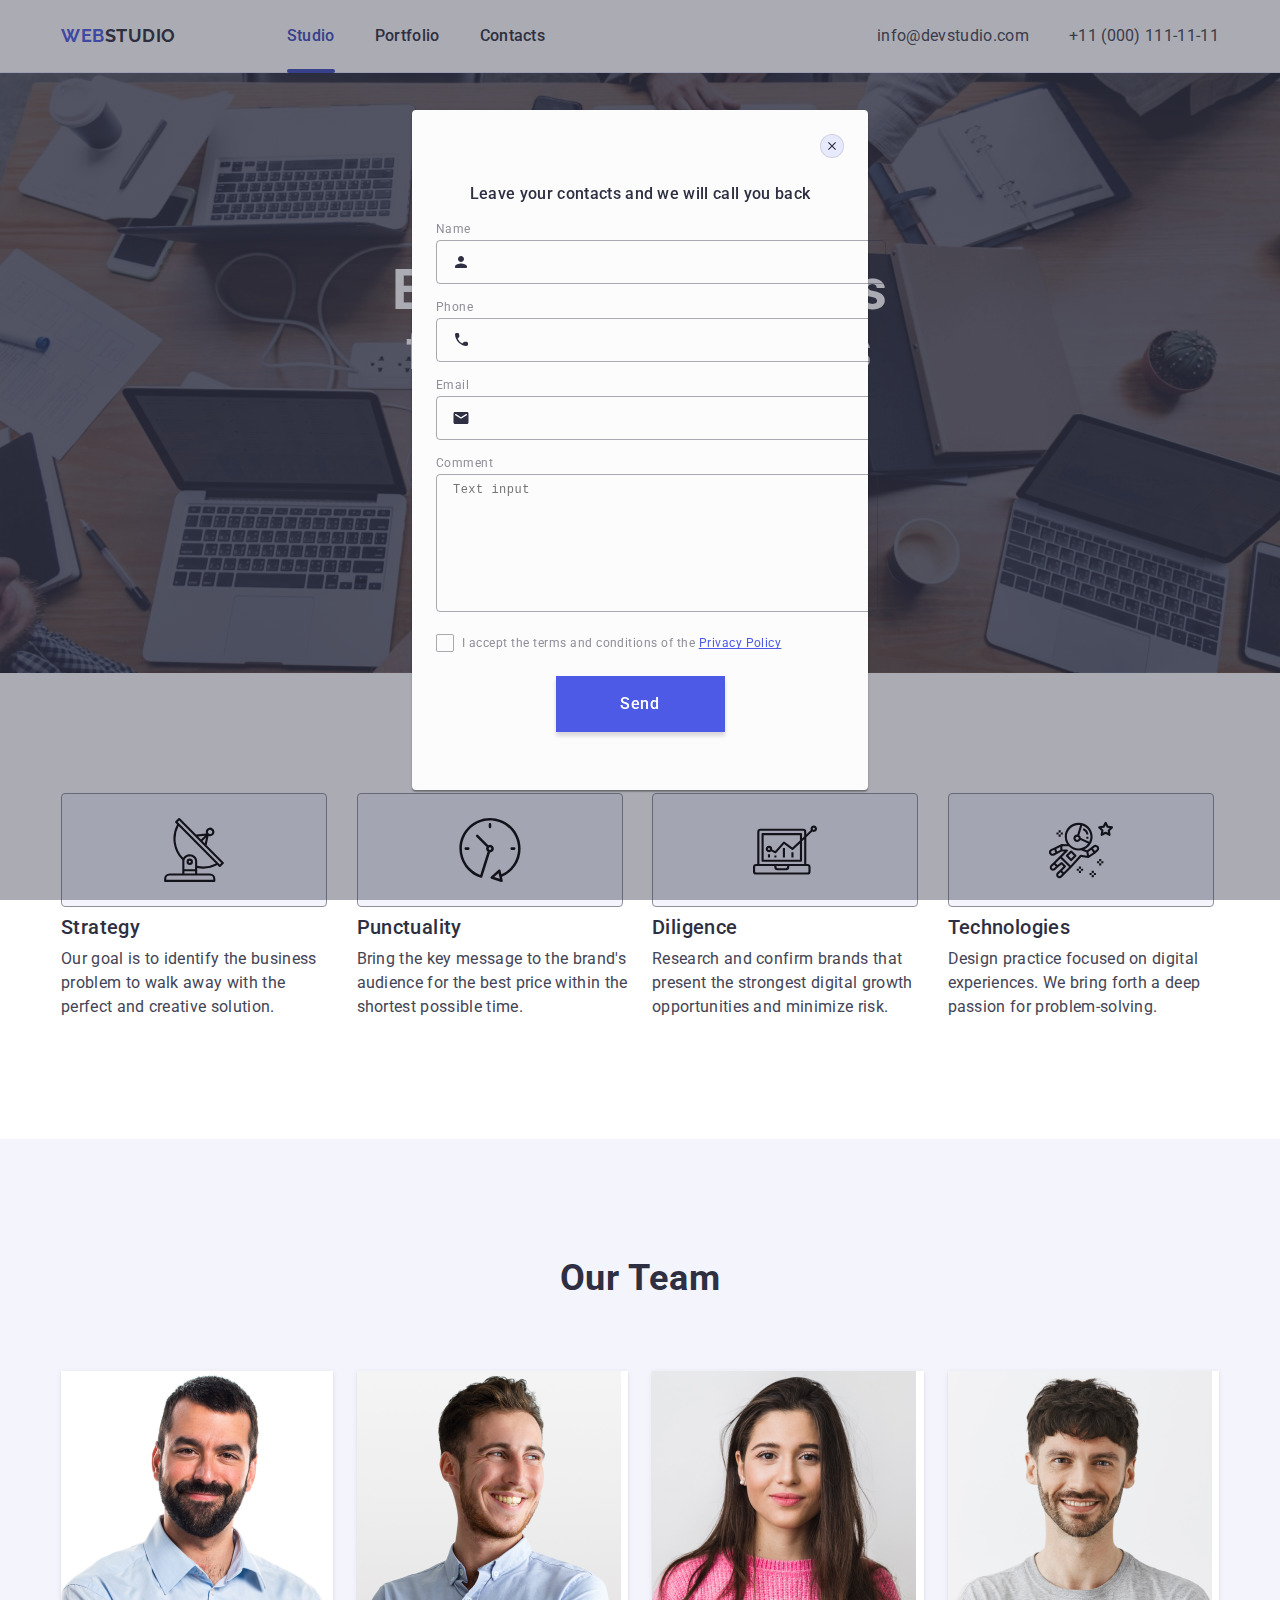
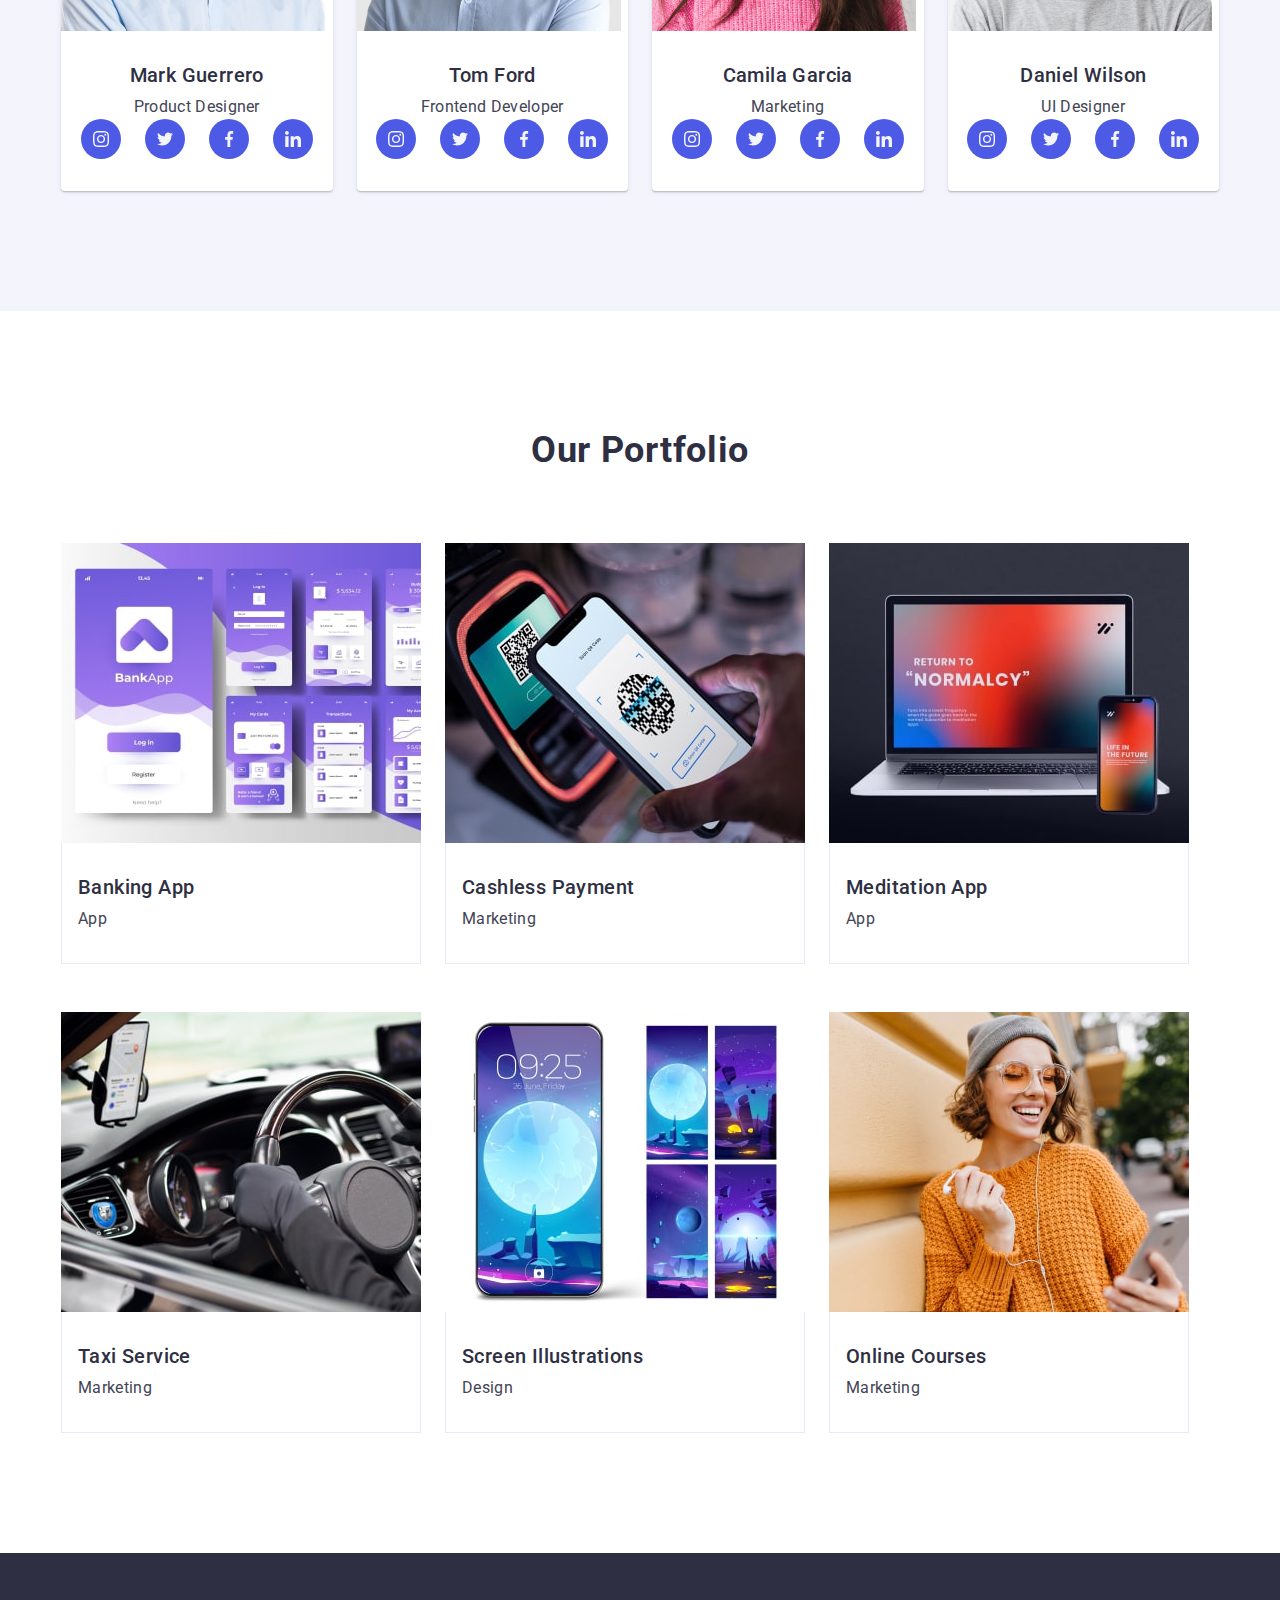
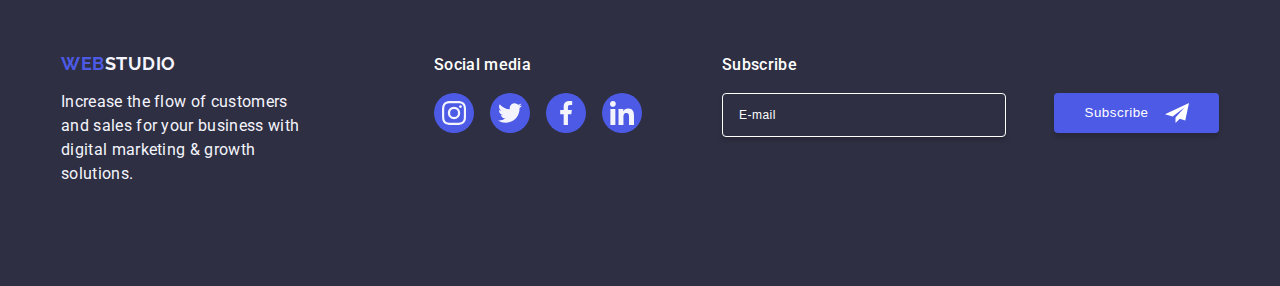
<file: index.html>
<!DOCTYPE html>
<html lang="en">
<head>
    <meta charset="UTF-8">
    <meta name="viewport" content="width=device-width, initial-scale=1.0">
    <title>Document</title>
    <link rel="preconnect" href="https://fonts.googleapis.com">
    <link rel="preconnect" href="https://fonts.gstatic.com" crossorigin>
    <link href="https://fonts.googleapis.com/css2?family=Raleway:wght@700&family=Roboto:wght@400;500;700&display=swap"
        rel="stylesheet">
    <link rel="stylesheet" href="https://cdnjs.cloudflare.com/ajax/libs/modern-normalize/2.0.0/modern-normalize.min.css"
    integrity="sha512-4xo8blKMVCiXpTaLzQSLSw3KFOVPWhm/TRtuPVc4WG6kUgjH6J03IBuG7JZPkcWMxJ5huwaBpOpnwYElP/m6wg=="
    crossorigin="anonymous" referrerpolicy="no-referrer" />
    <link rel="stylesheet" href="./css/styles.css">
</head>
<body>
    <header class="header"> 
        <div class="container header-container">
            <nav class="header-navigation">
                <a class="header-logo" href="./index.html">Web<span class="logo-part">Studio</span></a>
                <ul class="header-menu-list">
                    <li class="header-menu-item"><a class="nav-link current" href="./index.html">Studio</a></li>
                    <li class="header-menu-item"><a class="nav-link" href="">Portfolio</a></li>
                    <li class="header-menu-item"><a class="nav-link" href="">Contacts</a></li>
                </ul>
            </nav>
            <address class="address">
                <ul class="address-menu-list">
                    <li class="address-menu-link"><a class="address-link" href="mailto:info@devstudio.com" target="_blank"
                            rel="noopener noreferrer nofollow">info@devstudio.com</a></li>
                    <li class="address-menu-link"><a class="address-link" href="tel:+110001111111" target="_blank"
                            rel="noopener noreferrer nofollow">+11 (000) 111-11-11</a></li>
                </ul>
            </address>
        </div>
    </header>
    <main>
        <section class="hero">
            <div class="container hero-container">
                <h1 class="hero-title">Effective Solutions
                    for Your Business</h1>
                <button class="hero-buy-btn" type="button">Order Service</button>
            </div>
        </section>
        <section class="advantages">
            <div class="container advantages-container">
                <h2 class="visually-hidden">Advantages</h2>
                <ul class="advantages-list">
                    <li class="advantages-item">
                        <div class="advantages-container-img">
                            <svg class="advantages-img" width="64" height="64">
                                <use href="./images/icons.svg#icon-antenna"></use>
                            </svg>
                        </div>
                        <h3 class="advantages-subtitle">Strategy</h3>
                        <p class="advantages-text">Our goal is to identify the business
                            problem to walk away with the perfect and creative solution.</p>
                    </li>
                    <li class="advantages-item">
                        <div class="advantages-container-img">
                            <svg class="advantages-img" width="64" height="64">
                                <use href="./images/icons.svg#icon-clock"></use>
                            </svg>
                        </div>
                        <h3 class="advantages-subtitle">Punctuality</h3>
                        <p class="advantages-text">Bring the key message to the brand's audience for the best price within the shortest
                            possible time.</p>
                    </li>
                    <li class="advantages-item">
                        <div class="advantages-container-img">
                            <svg class="advantages-img" width="64" height="64">
                                <use href="./images/icons.svg#icon-diagram"></use>
                            </svg>
                        </div>
                        <h3 class="advantages-subtitle">Diligence</h3>
                        <p class="advantages-text">Research and confirm brands that present the strongest digital growth opportunities
                            and minimize risk.</p>
                    </li>
                    <li class="advantages-item">
                        <div class="advantages-container-img">
                            <svg class="advantages-img" width="64" height="64">
                                <use href="./images/icons.svg#icon-astronaut"></use>
                            </svg>
                        </div>
                        <h3 class="advantages-subtitle">Technologies</h3>
                        <p class="advantages-text">Design practice focused on digital experiences. We bring forth a deep passion for
                            problem-solving.</p>
                    </li>
                </ul>
            </div>
        </section>
        <section class="team">
            <div class="container">
                <h2 class="team-title">Our Team</h2>
                <ul class="team-list team-wrap">
                    <li class="team-item">
                        <img class="team-img" 
                        src="./images/img-1n.jpg" 
                        alt="Mark Guerrero" 
                        width="264" 
                        height="260" />
                        <div class="info">
                            <h3 class="team-subtitle">Mark Guerrero</h3>
                            <p class="team-text">Product Designer</p>
                            <ul class="team-contact-list">
                                <li class="team-contact-item">
                                    <a class="team-contact-link" href="">
                                        <svg class="team-contact-icon" width="16" height="16">
                                            <use href="./images/icons.svg#icon-instagram"></use>
                                        </svg>
                                    </a>
                                </li>
                                <li class="team-contact-item">
                                    <a class="team-contact-link" href="">
                                        <svg class="team-contact-icon" width="16" height="16">
                                            <use href="./images/icons.svg#icon-twitter"></use>
                                        </svg>
                                    </a>
                                </li>
                                <li class="team-contact-item">
                                    <a class="team-contact-link" href="">
                                        <svg class="team-contact-icon" width="16" height="16">
                                            <use href="./images/icons.svg#icon-facebook"></use>
                                        </svg>
                                    </a>
                                </li>
                                <li class="team-contact-item">
                                    <a class="team-contact-link" href="">
                                        <svg class="team-contact-icon" width="16" height="16">
                                            <use href="./images/icons.svg#icon-linkedin"></use>
                                        </svg>
                                    </a>
                                </li>
                            </ul>
                        </div>
                    </li>
                    <li class="team-item">
                        <img class="team-img" 
                        src="./images/img-2n.jpg" 
                        alt="Tom Ford" 
                        width="264" 
                        height="260" />
                        <div class="info">
                            <h3 class="team-subtitle">Tom Ford</h3>
                            <p class="team-text">Frontend Developer</p>
                            <ul class="team-contact-list">
                                <li class="team-contact-item">
                                    <a class="team-contact-link" href="">
                                        <svg class="team-contact-icon" width="16" height="16">
                                            <use href="./images/icons.svg#icon-instagram"></use>
                                        </svg>
                                    </a>
                                </li>
                                <li class="team-contact-item">
                                    <a class="team-contact-link" href="">
                                        <svg class="team-contact-icon" width="16" height="16">
                                            <use href="./images/icons.svg#icon-twitter"></use>
                                        </svg>
                                    </a>
                                </li>
                                <li class="team-contact-item">
                                    <a class="team-contact-link" href="">
                                        <svg class="team-contact-icon" width="16" height="16">
                                            <use href="./images/icons.svg#icon-facebook"></use>
                                        </svg>
                                    </a>
                                </li>
                                <li class="team-contact-item">
                                    <a class="team-contact-link" href="">
                                        <svg class="team-contact-icon" width="16" height="16">
                                            <use href="./images/icons.svg#icon-linkedin"></use>
                                        </svg>
                                    </a>
                                </li>
                            </ul>
                        </div>
                    </li>
                    <li class="team-item">
                        <img class="team-img" 
                        src="./images/img-3n.jpg" 
                        alt="Camila Garcia" 
                        width="264" 
                        height="260" />
                        <div class="info">
                            <h3 class="team-subtitle">Camila Garcia</h3>
                            <p class="team-text">Marketing</p>
                            <ul class="team-contact-list">
                                <li class="team-contact-item">
                                    <a class="team-contact-link" href="">
                                        <svg class="team-contact-icon" width="16" height="16">
                                            <use href="./images/icons.svg#icon-instagram"></use>
                                        </svg>
                                    </a>
                                </li>
                                <li class="team-contact-item">
                                    <a class="team-contact-link" href="">
                                        <svg class="team-contact-icon" width="16" height="16">
                                            <use href="./images/icons.svg#icon-twitter"></use>
                                        </svg>
                                    </a>
                                </li>
                                <li class="team-contact-item">
                                    <a class="team-contact-link" href="">
                                        <svg class="team-contact-icon" width="16" height="16">
                                            <use href="./images/icons.svg#icon-facebook"></use>
                                        </svg>
                                    </a>
                                </li>
                                <li class="team-contact-item">
                                    <a class="team-contact-link" href="">
                                        <svg class="team-contact-icon" width="16" height="16">
                                            <use href="./images/icons.svg#icon-linkedin"></use>
                                        </svg>
                                    </a>
                                </li>
                            </ul>
                        </div>
                    </li>
                    <li class="team-item">
                        <img class="team-img" 
                        src="./images/img-4n.jpg" 
                        alt="Daniel Wilson" 
                        width="264" 
                        height="260" />
                        <div class="info">
                            <h3 class="team-subtitle">Daniel Wilson</h3>
                            <p class="team-text">UI Designer</p>
                            <ul class="team-contact-list">
                                <li class="team-contact-item">
                                    <a class="team-contact-link" href="">
                                        <svg class="team-contact-icon" width="16" height="16">
                                            <use href="./images/icons.svg#icon-instagram"></use>
                                        </svg>
                                    </a>
                                </li>
                                <li class="team-contact-item">
                                    <a class="team-contact-link" href="">
                                        <svg class="team-contact-icon" width="16" height="16">
                                            <use href="./images/icons.svg#icon-twitter"></use>
                                        </svg>
                                    </a>
                                </li>
                                <li class="team-contact-item">
                                    <a class="team-contact-link" href="">
                                        <svg class="team-contact-icon" width="16" height="16">
                                            <use href="./images/icons.svg#icon-facebook"></use>
                                        </svg>
                                    </a>
                                </li>
                                <li class="team-contact-item">
                                    <a class="team-contact-link" href="">
                                        <svg class="team-contact-icon" width="16" height="16">
                                            <use href="./images/icons.svg#icon-linkedin"></use>
                                        </svg>
                                    </a>
                                </li>
                            </ul>
                        </div>
                    </li>
                </ul>
            </div>
        </section>
        <section class="portfolio">
            <div class="container">
                <h2 class="portfolio-title">Our Portfolio</h2>
                <ul class="portfolio-list">
                    <li class="portfolio-item">
                        <div class="portfolio-cover-wrap">
                            <img src="./images/img-5.jpg" alt="Banking App" width="360" height="300" class="portfolio-img">
                            <p class="portfolio-cover-text">14 Stylish and User-Friendly App Design Concepts · Task Manager App · Calorie Tracker
                                App · Exotic Fruit Ecommerce App ·
                                Cloud Storage App</p>
                        </div>
                        <div class="portfolio-border">
                            <h3 class="portfolio-subtitle">Banking App</h3>
                            <p class="portfolio-text">App</p>
                        </div>
                    </li>
                    <li class="portfolio-item">
                        <div class="portfolio-cover-wrap">
                            <img src="./images/img-6.jpg" alt="Cashless Payment" width="360" height="300" class="portfolio-img">
                            <p class="portfolio-cover-text">14 Stylish and User-Friendly App Design Concepts · Task Manager App · Calorie Tracker
                                App · Exotic Fruit Ecommerce App ·
                                Cloud Storage App</p>
                        </div>
                        <div class="portfolio-border">
                            <h3 class="portfolio-subtitle">Cashless Payment</h3>
                            <p class="portfolio-text">Marketing</p>
                        </div>
                    </li>
                    <li class="portfolio-item">
                        <div class="portfolio-cover-wrap">
                            <img src="./images/img-7.jpg" alt="Meditation App" width="360" height="300" class="portfolio-img">
                            <p class="portfolio-cover-text">14 Stylish and User-Friendly App Design Concepts · Task Manager App · Calorie Tracker
                                App · Exotic Fruit Ecommerce App ·
                                Cloud Storage App</p>
                        </div>
                        <div class="portfolio-border">
                            <h3 class="portfolio-subtitle">Meditation App</h3>
                            <p class="portfolio-text">App</p>
                        </div>
                    </li>
                    <li class="portfolio-item">
                        <div class="portfolio-cover-wrap">
                            <img src="./images/img-8.jpg" alt="Taxi Service" width="360" height="300" class="portfolio-img">
                            <p class="portfolio-cover-text">14 Stylish and User-Friendly App Design Concepts · Task Manager App · Calorie Tracker
                                App · Exotic Fruit Ecommerce App ·
                                Cloud Storage App</p>
                        </div>
                        <div class="portfolio-border">
                            <h3 class="portfolio-subtitle">Taxi Service</h3>
                            <p class="portfolio-text">Marketing</p>
                        </div>
                        
                    </li>
                    <li class="portfolio-item">
                        <div class="portfolio-cover-wrap">
                            <img src="./images/img-9.jpg" alt="Screen Illustrations" width="360" height="300" class="portfolio-img">
                            <p class="portfolio-cover-text">14 Stylish and User-Friendly App Design Concepts · Task Manager App · Calorie Tracker
                                App · Exotic Fruit Ecommerce App ·
                                Cloud Storage App</p>
                        </div>
                        <div class="portfolio-border">
                            <h3 class="portfolio-subtitle">Screen Illustrations</h3>
                            <p class="portfolio-text">Design</p>
                        </div>
                    </li>
                    <li class="portfolio-item">
                        <div class="portfolio-cover-wrap">
                            <img src="./images/img-10.jpg" alt="Online Courses" width="360" height="300" class="portfolio-img">
                            <p class="portfolio-cover-text">14 Stylish and User-Friendly App Design Concepts · Task Manager App · Calorie Tracker
                                App · Exotic Fruit Ecommerce App ·
                                Cloud Storage App</p>
                        </div>
                        <div class="portfolio-border">
                            <h3 class="portfolio-subtitle">Online Courses</h3>
                            <p class="portfolio-text">Marketing</p>
                        </div>
                    </li>
                </ul>
            </div>
        </section>
    </main>
    <footer class="footer">
        <div class=" container footer-container">
            <div class="footer-container-logo">
                <a class="footer-logo" href="./index.html">Web<span class="footer-logo-part">Studio</span></a>
                <p class="footer-text">Increase the flow of customers and sales for your business with digital marketing & growth
                    solutions.</p>
            </div>
            <div class="footer-contacts">
                <p class="footer-cont-text">Social media</p>
                <ul class="footer-contact-list">
                    <li class="footer-contact-item">
                        <a class="footer-contact-link" href="">
                            <svg class="footer-contact-icon" width="24" height="24">
                                <use href="./images/icons.svg#icon-instagram"></use>
                            </svg>
                        </a>
                    </li>
                    <li class="footer-contact-item">
                        <a class="footer-contact-link" href="">
                            <svg class="footer-contact-icon" width="24" height="24">
                                <use href="./images/icons.svg#icon-twitter"></use>
                            </svg>
                        </a>
                    </li>
                    <li class="footer-contact-item">
                        <a class="footer-contact-link" href="">
                            <svg class="footer-contact-icon" width="24" height="24">
                                <use href="./images/icons.svg#icon-facebook"></use>
                            </svg>
                        </a>
                    </li>
                    <li class="footer-contact-item">
                        <a class="footer-contact-link" href="">
                            <svg class="footer-contact-icon" width="24" height="24">
                                <use href="./images/icons.svg#icon-linkedin"></use>
                            </svg>
                        </a>
                    </li>
                </ul>
            </div>
            <div class="footer-subscribe">
                <p class="footer-subscribe-text">Subscribe</p>
                <form class="footer-subscribe-form">
                    <label for="subscribe-email" class="footer-subscribe-label">
                    <input type="email" name="subscribe-email" class="footer-subscribe-input" id="subscribe-email" placeholder="E-mail">
                </label>
                <button type="submit" class="footer-subscribe-button button-text">
                    Subscribe
                    <svg class="footer-subscribe-icon" width="24" height="24">
                        <use href="./images/icon.svg#icon-mesage"></use>
                    </svg>
                </button>
                </form>
                
            </div>
        </div>
    </footer>
    <div class="backdrop is-open">
        <div class="modal">
            <button type="button" class="modal-close">
                <svg class="modal-button" width="8" height="8">
                    <use href="./images/icon.svg#icon-button"></use>
                </svg>
            </button>
            <p class="title-bac modal-title">Leave your contacts and we will call you back</p>
            <form class="modal-form">
                <div class="modal-field">
                    <label for="user-name" class="modal-label">Name</label>
                    <div class="modal-input-wrap">
                        <input type="text" name="user-name" class="modal-input" required id="user-name" />
                        <svg class="modal-icon" width="18" height="24">
                            <use href="./images/icon.svg#icon-user"></use>
                        </svg>
                    </div>
                </div>
                <div class="modal-field">
                    <label for="user-tel" class="modal-label">Phone</label>
                    <div class="modal-input-wrap">
                        <input type="tel" name="user-tel" class="modal-input" required id="user-tel" />
                        <svg class="modal-icon" width="18" height="24">
                            <use href="./images/icon.svg#icon-phone"></use>
                        </svg>
                    </div>
                </div>
                <div class="modal-field">
                    <label for="user-email" class="modal-label">Email</label>
                    <div class="modal-input-wrap">
                        <input type="email" name="user-email" class="modal-input" id="user-email" />
                        <svg class="modal-icon" width="18" height="24">
                            <use href="./images/icon.svg#icon-email"></use>
                        </svg>
                    </div>
                </div>
                <div class="modal-field-comment">
                    <label for="user-comment" class="modal-label">Comment</label>
                    <textarea name="user-comment" 
                    id="user-comment"
                    placeholder="Text input"
                    class="modal-text" 
                    ></textarea>
                </div>
                <div class="modal-field-checkbox">
                    <input type="checkbox" 
                    name="user-privacy" 
                    id="user-privacy"
                    value="true"
                    required 
                    class="modal-check visually-hidden">
                    <label for="user-privacy" 
                    class="check-text" >
                    <span class="check-text-span">
                        <svg class="modal-check-icon" width="10" height="8">
                            <use href="./images/icon.svg#icon-check"></use>
                        </svg>
                    </span>I accept the terms and conditions of the
                    <a href="" class="check-link">Privacy Policy</a></label>
                </div>
                <button type="submit" class="button-submit">Send</button>
            </form>
        </div>
    </div>
</body>
</html>
</file>
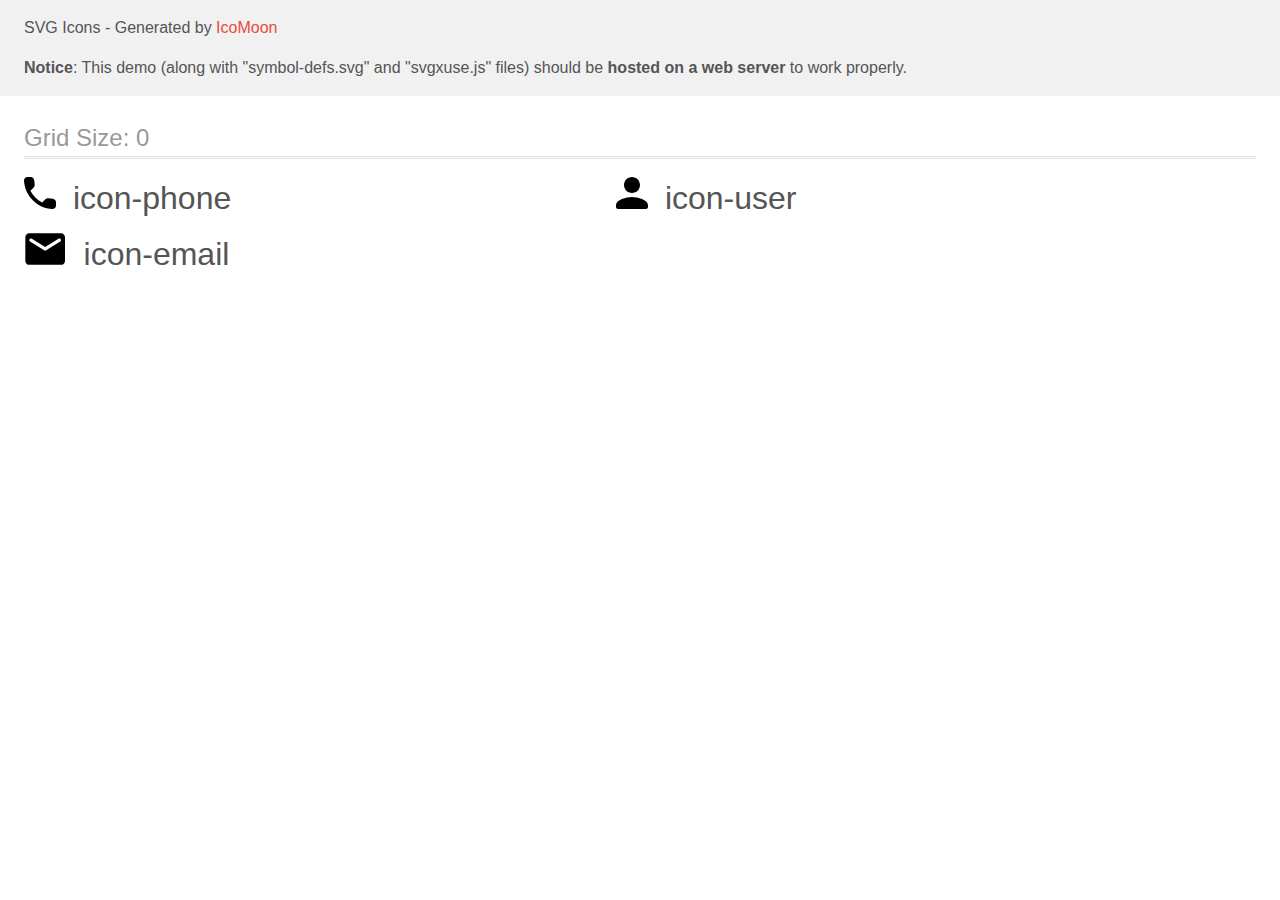
<file: images/icomoon/demo-external-svg.html>
<!doctype html>
<html>
<head>
    <title>IcoMoon - SVG Icons</title>
    <meta charset="utf-8">
    <meta name="viewport" content="width=device-width, initial-scale=1">
    <link rel="stylesheet" href="demo-files/demo.css">
    <link rel="stylesheet" href="style.css">
</head>
<body>
<header class="bgc1 clearfix">
<div class="mhl">
    <p>SVG Icons - Generated by <a href="https://icomoon.io/app">IcoMoon</a></p><p><strong>Notice</strong>: This demo (along with "symbol-defs.svg" and "svgxuse.js" files) should be <b>hosted on a web server</b> to work properly.</p>
</div>
</header>
    <div class="clearfix mhl ptl">
        <h1 class="mvm mtn fgc1">Grid Size: 0</h1>
        <div class="glyph fs1">
            <div class="clearfix pbs">
                <svg class="icon icon-phone"><use xlink:href="symbol-defs.svg#icon-phone"></use></svg><span class="name"> icon-phone</span>
            </div>
        </div>
        <div class="glyph fs1">
            <div class="clearfix pbs">
                <svg class="icon icon-user"><use xlink:href="symbol-defs.svg#icon-user"></use></svg><span class="name"> icon-user</span>
            </div>
        </div>
        <div class="glyph fs1">
            <div class="clearfix pbs">
                <svg class="icon icon-email"><use xlink:href="symbol-defs.svg#icon-email"></use></svg><span class="name"> icon-email</span>
            </div>
        </div>
  </div>
<script defer src="svgxuse.js"></script>
</body>
</html>
</file>
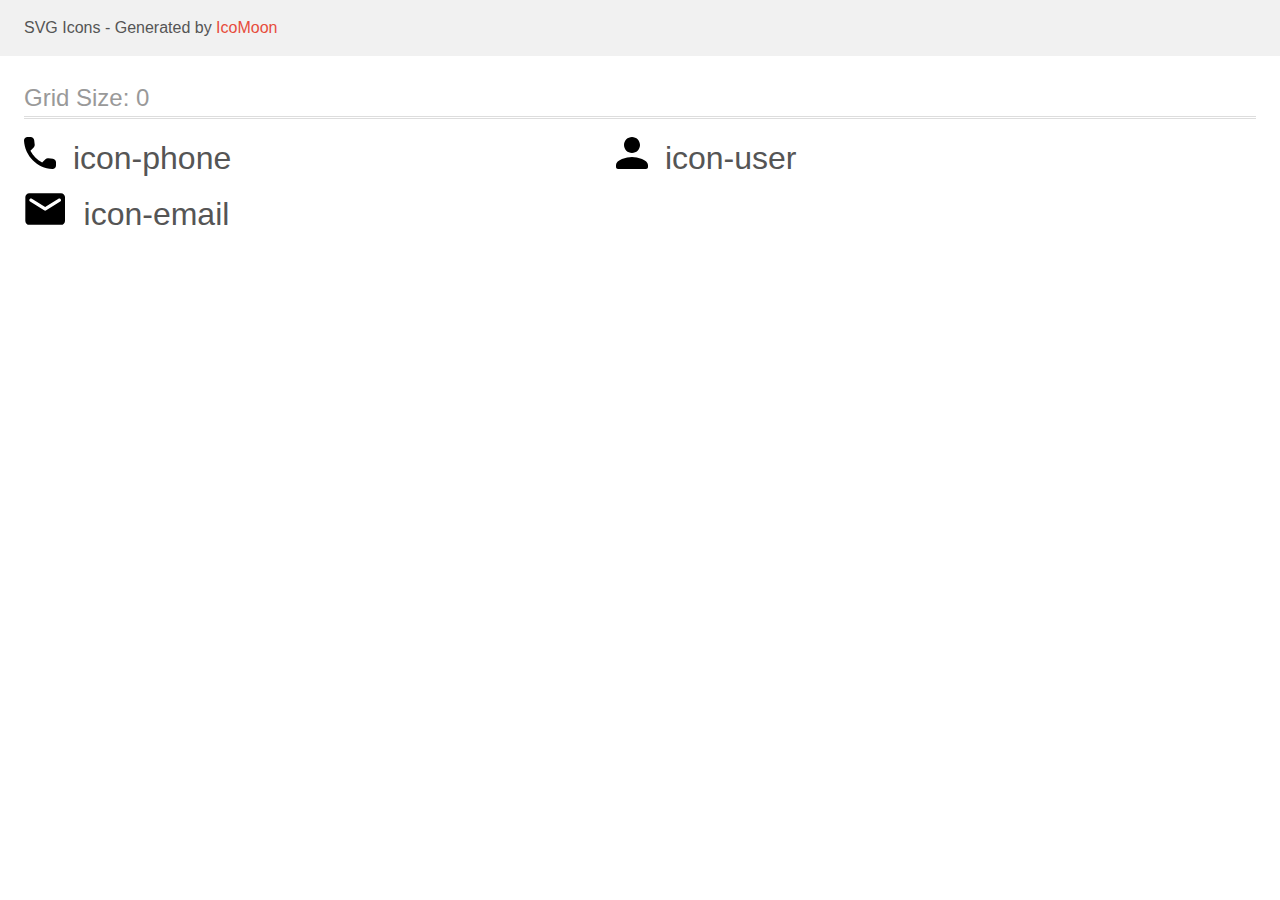
<file: images/icomoon/demo.html>
<!doctype html>
<html>
<head>
    <title>IcoMoon - SVG Icons</title>
    <meta charset="utf-8">
    <meta name="viewport" content="width=device-width, initial-scale=1">
    <link rel="stylesheet" href="demo-files/demo.css">
    <link rel="stylesheet" href="style.css">
</head>
<body>
<svg aria-hidden="true" style="position: absolute; width: 0; height: 0; overflow: hidden;" version="1.1" xmlns="http://www.w3.org/2000/svg" xmlns:xlink="http://www.w3.org/1999/xlink">
<defs>
<symbol id="icon-phone" viewBox="0 0 32 32">
<path d="M28.865 21.822l-4.525-0.517c-1.087-0.125-2.155 0.249-2.921 1.015l-3.278 3.278c-5.041-2.565-9.174-6.68-11.739-11.739l3.296-3.296c0.766-0.766 1.14-1.835 1.015-2.921l-0.517-4.489c-0.214-1.799-1.728-3.153-3.545-3.153h-3.082c-2.013 0-3.687 1.675-3.563 3.687 0.944 15.213 13.111 27.362 28.306 28.306 2.013 0.125 3.687-1.55 3.687-3.563v-3.082c0.018-1.799-1.336-3.313-3.135-3.527z"></path>
</symbol>
<symbol id="icon-user" viewBox="0 0 32 32">
<path d="M16 16c4.42 0 8-3.58 8-8s-3.58-8-8-8c-4.42 0-8 3.58-8 8s3.58 8 8 8zM16 20c-5.34 0-16 2.68-16 8v2c0 1.1 0.9 2 2 2h28c1.1 0 2-0.9 2-2v-2c0-5.32-10.66-8-16-8z"></path>
</symbol>
<symbol id="icon-email" viewBox="0 0 43 32">
<path d="M37.333 0h-32c-2.2 0-3.98 1.8-3.98 4l-0.020 24c0 2.2 1.8 4 4 4h32c2.2 0 4-1.8 4-4v-24c0-2.2-1.8-4-4-4zM36.533 8.5l-14.14 8.84c-0.64 0.4-1.48 0.4-2.12 0l-14.14-8.84c-0.5-0.32-0.8-0.86-0.8-1.44 0-1.34 1.46-2.14 2.6-1.44l13.4 8.38 13.4-8.38c1.14-0.7 2.6 0.1 2.6 1.44 0 0.58-0.3 1.12-0.8 1.44z"></path>
</symbol>
</defs>
</svg>

<header class="bgc1 clearfix">
<div class="mhl">
    <p>SVG Icons - Generated by <a href="https://icomoon.io/app">IcoMoon</a></p>
</div>
</header>
    <div class="clearfix mhl ptl">
        <h1 class="mvm mtn fgc1">Grid Size: 0</h1>
        <div class="glyph fs1">
            <div class="clearfix pbs">
                <svg class="icon icon-phone"><use xlink:href="#icon-phone"></use></svg><span class="name"> icon-phone</span>
            </div>
        </div>
        <div class="glyph fs1">
            <div class="clearfix pbs">
                <svg class="icon icon-user"><use xlink:href="#icon-user"></use></svg><span class="name"> icon-user</span>
            </div>
        </div>
        <div class="glyph fs1">
            <div class="clearfix pbs">
                <svg class="icon icon-email"><use xlink:href="#icon-email"></use></svg><span class="name"> icon-email</span>
            </div>
        </div>
  </div>
<script defer src="svgxuse.js"></script>
</body>
</html>
</file>
<file: css/styles.css>
body {
font-family: "Roboto", sans-serif;
color: #434455;
background-color: #fff;
margin: 0;
}

a {
text-decoration: none;
}

h1,
h2,
h3,
h4,
h5,
h6,
p {
    margin: 0;
}

address {
font-style: normal;
}

button {
cursor: pointer;
}

ul, ol {
    list-style: none;
    margin: 0;
    padding: 0;
}

li {
    display: list-item;

}

img {
    display: block;
    max-width: 100%;
    height: auto;
}

header {
    display: block;
}

.visually-hidden {
position: absolute;
width: 1px;
height: 1px;
margin: -1px;
border: 0;
padding: 0;
white-space: nowrap;
clip-path: inset(100%);
clip: rect(0 0 0 0);
overflow: hidden;
}

.header {
    /* padding-top: 24px; */
    /* padding-bottom: 24px; */
    border-bottom: 1px solid #e7e9fc;
    box-shadow: 0px 2px 1px rgba(46, 47, 66, 0.08),
        0px 1px 1px rgba(46, 47, 66, 0.16),
        0px 1px 6px rgba(46, 47, 66, 0.08);
}

.container {
    width: 1158px;
    padding: 0 15px;
    margin: 0 auto;
}

.header-container {
    display: flex;
    align-items: center;
}

.header-navigation {
    display: flex;
    flex-grow: 1;
    justify-content: space-between;
    margin-right: 332px;
    align-items: center;
}

.header-menu-list {
    display: flex;
    gap: 40px;
}

.header-menu-item {
    transition: color 250ms cubic-bezier(0.4, 0, 0.2, 1);
}

.header-logo {
font-family: "Raleway", sans-serif;
font-weight: 700;
font-size: 18px;
line-height: 1.17;
letter-spacing: 0.03em;
text-transform: uppercase;
color: #4d5ae5;
margin-right: 76px;
display: flex;
align-items: center;
}

.logo-part {
color: #2e2f42;
}

.nav-link {
font-weight: 500;
font-size: 16px;
line-height: 1.5;
letter-spacing: 0.02em;
color: #2e2f42;
padding-top: 24px;
padding-bottom: 24px;
display: block;
transition: color 250ms cubic-bezier(0.4, 0, 0.2, 1);
}

.nav-link:hover,
.nav-link:focus {
    color: #404bbf;
}
.current {
position: relative;
color: #404bbf;
}

.current::after {
    content: ""; 
    position: absolute;
    left: 0;
    bottom: -1px;
    border-radius: 2px;
    width: 100%;
    height: 4px;
    background-color: #404bbf;
}

.address {
font-style: normal;
margin-left: auto;
}

.address-menu-list {
    display: flex;
    align-items: center;
    gap: 40px;
    transition: color 250ms cubic-bezier(0.4, 0, 0.2, 1);
}
.address-menu-link {
}

.address-link {
font-size: 16px;
line-height: 1.5;
letter-spacing: 0.02em;
color: #434455;
padding-top: 24px;
padding-bottom: 24px;
transition: color 250ms cubic-bezier(0.4, 0, 0.2, 1);
}

.address-link:hover,
.address-link:focus {
color: #404bbf;
}

.title {}

.hero {
    max-width: 1440px;
    padding-top: 188px;
    padding-bottom: 188px;
    background: #2e2f42;
    background-image: linear-gradient(rgba(46, 47, 66, 0.7), rgba(46, 47, 66, 0.7)), url(../images/hero-img.jpg);
    background-repeat: no-repeat;
    background-position: center;
    background-size: cover;
    margin: auto;
}

.hero-container {
    justify-content: center;
    align-items: center;
}

.hero-title {
font-weight: 700;
font-size: 56px;
line-height: 1.07;
letter-spacing: 0.02em;
text-align: center;
color: #fff;
max-width: 496px;
margin: 0 auto 48px auto;
}

.hero-buy-btn {
background-color: #4d5ae5;
font-family: "Roboto",sans-serif;
font-size: 16px;
font-weight: 500;
line-height: 1.5;
letter-spacing: 0.04em;
color: #fff;
border-radius: 4px;
border: none;
display: block;
min-width: 169px;
height: 56px;
margin: 0 auto 0 auto;
transition-property: background-color;
transition-duration: 250ms;
transition-timing-function: cubic-bezier(0.4, 0, 0.2, 1);
}

.hero-buy-btn:hover,
.hero-buy-btn:focus {
background-color: #404bbf;
}

/* ADVANTAGES */
.advantages {
    padding-top: 120px;
    padding-bottom: 120px;
}

.advantages-container {
    display: flex;
    align-items: center;
}

.advantages-title {}

.advantages-list {
    display: flex;
    justify-content: space-between;
    gap: 24px;
}

.advantages-item {
    flex-basis: calc((100% - 3 * 24px) / 4);
}

.advantages-container-img {
    background-color: #f4f4fd;
    border: 1px solid #8e8f99;
    border-radius: 4px;
    width: 264px;
    height: 112px;
    margin-bottom: 8px;
    display: flex;
    align-items: center;
    justify-content: center;

}

.advantages-img {
    margin: 24px 100px;

}

.advantages-subtitle {
font-weight: 500;
font-size: 20px;
line-height: 1.2;
letter-spacing: 0.02em;
color: #2e2f42;
margin-bottom: 8px;
}

.advantages-text {
font-size: 16px;
line-height: 1.5;
letter-spacing: 0.02em;
color: #434455;
}

/* TEAM */

.team {
background: #f4f4fd;
padding-top: 120px;
padding-bottom: 120px;
}

.team-title {
font-weight: 700;
font-size: 36px;
line-height: 1.11;
letter-spacing: 0.02em;
text-align: center;
color: #2e2f42;
text-transform: capitalize;
margin-bottom: 72px;
}

.team-list {
    display: flex;
    justify-content: center;
    gap: 24px;
}

.team-wrap {
    display: flex;
    justify-content: space-between;
    gap: 24px;
}

.team-item {
background-color: #FFFFFF;
width: calc((100% - 24px * 3) / 4);
border-radius: 0px 0px 4px 4px;
box-shadow: 0 2px 1px 0 rgba(46, 47, 66, 0.08), 0 1px 1px 0 rgba(46, 47, 66, 0.16), 0 1px 6px 0 rgba(46, 47, 66, 0.08);
}

.team-img {
}

.info {
    border-radius: 0px 0px 4px 4px;
    padding-top: 32px;
    padding-bottom: 32px
}

.team-subtitle {
font-weight: 500;
font-size: 20px;
line-height: 1.2;
letter-spacing: 0.02em;
text-align: center;
color: #2e2f42;
margin-bottom: 8px;
}

.team-text {
font-size: 16px;
line-height: 1.5;
letter-spacing: 0.02em;
text-align: center;
color: #434455;
text-align: center;
}

.team-contact {
    display: flex;
    align-items: center;
    justify-content: center;
}

.team-contact-list{
    display: flex;
    align-items: center;
    justify-content: center;
    flex-direction: row;
    gap: 24px;
}

.team-contact-item {
    display: flex;
    align-items: center;
    justify-content: center;
    
}

.team-contact-link {
display: flex;
align-items: center;
justify-content: center; 
fill: #f4f4fd;
width: 40px;
height: 40px;
background-color: #4d5ae5;
border-radius: 50%;
transition-property: background-color;
transition-duration: 250ms;
transition-timing-function: cubic-bezier(0.4, 0, 0.2, 1);

}

.team-contact-icon {
fill: #f4f4fd;
}

.team-contact-link:hover {
    background-color: #404bbf;   
}

.team-contact-link:focus {
    background-color: #404bbf;

}
/* PORTFOLIO */

.portfolio {
    padding-top: 120px;
    padding-bottom: 120px;
}

.portfolio-title {
font-weight: 700;
font-size: 36px;
line-height: 1.11;
letter-spacing: 0.02em;
text-align: center;
color: #2e2f42;
text-transform: capitalize;
margin-bottom: 72px;
}

.portfolio-list {
    display: flex;
    flex-wrap: wrap;
    gap: 48px 24px;
}

.portfolio-item {
background-color: #FFFFFF;
width: ((100% - 2 * 24px) / 3);
transition: box-shadow 250ms cubic-bezier(0.4, 0, 0.2, 1);
}

.portfolio-item:hover .portfolio-cover-text {
    transform: translateY(0);
}

.portfolio-item:hover {
box-shadow: 0px 1px 6px rgba(46, 47, 66, 0.08),
0px 1px 1px rgba(46, 47, 66, 0.16),
0px 2px 1px rgba(46, 47, 66, 0.08);
}

.portfolio-cover-wrap {
position: relative;
overflow: hidden;
}

.portfolio-img {
}

.portfolio-cover-text {
    position: absolute;
    top: 0;
    font-family: "Roboto", sans-serif;
    font-size: 16px;
    line-height: 1.5;
    letter-spacing: 0.02em;
    color: #f4f4fd;
    background-color: #4d5ae5;
    height: 100%;
    padding: 40px 32px;
    transform: translateY(100%);
    transition-property: transform;
    transition-duration: 250ms;
    transition-timing-function: cubic-bezier(0.4, 0, 0.2, 1);
}

.portfolio-border {
    padding: 32px 16px;
    border: 1px solid #e7e9fc;
    border-top: none;
}

.portfolio-subtitle {
font-weight: 500;
font-size: 20px;
line-height: 1.2;
letter-spacing: 0.02em;
color: #2e2f42;
margin-bottom: 8px;
}

.portfolio-text {
font-weight: 400;
font-size: 16px;
line-height: 1.5;
letter-spacing: 0.02em;
color: #434455;
}

/* FOOTER */
.footer {
background: #2e2f42;
padding-top: 100px;
padding-bottom: 100px;
display: flex;
align-items: center;
justify-content: center;
}

.footer-container {
    display: flex;
    align-items: baseline;
}

.footer-container-logo {
    margin-right: 120px;
}

.footer-cont-text {
font-family: "Roboto", sans-serif;
font-weight: 500;
font-size: 16px;
line-height: 1.5;
letter-spacing: 0.02em;
color: #fff;
}

.footer-logo {
    font-family: "Raleway", sans-serif;
    font-weight: 700;
    font-size: 18px;
    line-height: 1.17;
    letter-spacing: 0.03em;
    text-transform: uppercase;
    color: #4d5ae5;
    margin-bottom: 16px;
    display: inline-block;
}

.footer-logo-part {

}

.footer-text {
font-family: "Roboto", sans-serif;
font-size: 16px;
line-height: 1.5;
letter-spacing: 0.02em;
color: #f4f4fd;
max-width: 264px;
}

.footer-contacts {
    margin-right: 80px;
    
}

.footer-cont-text {
margin-bottom: 16px;
font-weight: 500;
font-size: 16px;
line-height: 1.5;
letter-spacing: 0.02em;
color: #fff;
}

.footer-contact-list {
    display: flex;
    gap: 16px;
}

/* align-items: center; */
/* justify-content: center; */
/* flex-direction: row; */
/* width: 232px; */
/* height: 40px; */

.footer-contact-item {
    display: flex;
    align-items: center;
    justify-content: center;
}

.footer-contact-link {
width: 40px;
height: 40px;
background-color: #4d5ae5;
border-radius: 50%;
display: flex;
align-items: center;
justify-content: center;
transition-property: background-color;
transition-duration: 250ms;
transition-timing-function: cubic-bezier(0.4, 0, 0.2, 1);
}

.footer-contact-icon {
fill: #f4f4fd;
}

.footer-contact-link:hover {
    background-color: #31d0aa;
}

.footer-contact-link:focus {
    background-color: #31d0aa;
}

.footer-logo-part {
color: #f4f4fd;
}

.footer-subscribe {
    position: relative;
    
}

.footer-subscribe-form {
    display: flex;
    gap: 24px;
}

.footer-subscribe-text {
    color: #fff;
    font-weight: 500;
    margin-bottom: 16px;
    line-height: 1.5;
    letter-spacing: 0.02em;
}

.footer-subscribe-label {
    
}

.footer-subscribe-input {
    border: 1px solid #fff;
    box-shadow: 0 4px 4px 0 rgba(0, 0, 0, 0.15);
    border-radius: 4px;
    width: 264px;
    height: 40px;
    background-color: transparent;
    margin-right: 24px;
    padding-left: 16px;
    font-size: 12px;
    line-height: 2;
    letter-spacing: 0.04em;
    color: #ffffff;
}

.footer-subscribe-input::placeholder {
    color: #ffffff;
}

.footer-subscribe-button {
display: flex;
align-items: center;
justify-content: center;
min-width: 165px;
height: 40px;
padding-left: 24px;
padding-right: 24px;
}
/* border-radius: 4px;
width: 165px;
height: 40px;
background-color: #4d5ae5;
padding-left: ;
font-family: "Roboto", sans-serif;
font-weight: 500;
font-size: 16px;
line-height: 1.5;
letter-spacing: 0.04em;
text-align: center;
color: #fff;
display: flex;
align-items: center;
justify-content: center; */

.button-text {
border: none;
background-color: #4d5ae5;
color: #fff;
font-weight: 500;
line-height: 150%;
letter-spacing: 0.04em;
border-radius: 4px;
box-shadow: 0 4px 4px 0 rgba(0, 0, 0, 0.15);
transition: background-color 250ms cubic-bezier(0.4, 0, 0.2, 1);

}

.footer-subscribe-icon {
    fill: #fff;
    height: 24px;
    width: 24px;
    margin-left: 16px;

}

/* backdrop */

.backdrop {
    position: fixed;
    width: 100%;
    height: 100%;
    top: 0;
    background-color: rgba(46, 47, 66, 0.4);
    opacity: 0;
    visibility: hidden;
    pointer-events: none;
    transition: opacity 250ms cubic-bezier(0.4, 0, 0.2, 1), visibility 250ms cubic-bezier(0.4, 0, 0.2, 1);
}

.is-open {
    opacity: 1;
    visibility: visible;
    pointer-events: auto;
}

.modal {
    position: absolute;
    width: 408px;
    min-height: 584px;
    background-color: #fcfcfc;
    border-radius: 4px;
    top: 50%;
    left: 50%;
    transform: translate(-50%, -50%);
    box-shadow: 0 1px 1px 0 rgba(0, 0, 0, 0.14), 0 1px 3px 0 rgba(0, 0, 0, 0.12), 0 2px 1px 0 rgba(0, 0, 0, 0.2);
    transition: transform 250ms cubic-bezier(0.4, 0, 0.2, 1);
    padding: 72px 24px 24px 24px;
}

.modal-close {
    position: absolute;
    right: 24px;
    top: 24px;
    width: 24px;
    height: 24px;
    border-radius: 50%;
    display: flex;
    align-items: center;
    justify-content: center;
    background-color: #e7e9fc;
    border: 1px solid rgba(0, 0, 0, 0.1);
    padding: 0;
    transition: background-color 250ms cubic-bezier(0.4, 0, 0.2, 1), border 250ms cubic-bezier(0.4, 0, 0.2, 1);
}

.modal-close:hover {
    background-color: #404bbf;
    border: none;
    fill: #ffffff
}

.modal-close:focus {
    background-color: #404bbf;
    border: none;
}

.modal-button {
    fill: #2e2f42;
    transition: fill 250ms cubic-bezier(0.4, 0, 0.2, 1);
}

.modal-close:hover,
.modal-close:focus svg {
fill: #FFFFFF;
}

.title-bac {
    font-family: "Roboto", sans-serif;
    font-weight: 500;
    font-size: 16px;
    line-height: 1.5;
    letter-spacing: 0.02em;
    text-align: center;
    color: #2e2f42;
    /* padding-top: 48px; */
}

.modal-title {
    text-align: center;
    margin-bottom: 16px;

}

.modal-input {
    width: 100%;
    height: 40px;
    border: 1px solid rgba(46, 47, 66, 0.4);
    background-color: transparent;
    border-radius: 4px;
        padding-left: 38px;
    outline: transparent;
    transition: border-color 250ms cubic-bezier(0.4, 0, 0.2, 1);
}

.modal-input:focus {
    border-color: #4D5AE5;
    /* border: 1px solid #4d5ae5; */
}

.modal-input:focus + .modal-icon{
    fill: #4d5ae5;
    transition: fill 250ms cubic-bezier(0.4, 0, 0.2, 1);
}

.modal-input-wrap {
    position: relative;
    margin-bottom: 16px;
}

.modal-label {
    font-size: 12px;
    line-height: 1.17;
    letter-spacing: 0.04em;
    color: #8e8f99;
    display: block;
    margin-bottom: 4px;
}

.modal-icon {
    position: absolute;
    fill: #2e2f42;
    left: 16px;
    top: 50%;
    transform: translateY(-50%);
    transition: fill 250ms cubic-bezier(0.4, 0, 0.2, 1);
}

.modal-field-comment {
    margin-bottom: 16px;
}

.modal-field-checkbox {
    margin-bottom: 24px;
}

.modal-text {
    font-size: 12px;
    line-height: 1.17;
    letter-spacing: 0.04em;
    color: rgba(46, 47, 66, 0.4);
    width: 100%;
    height: 120px;
    border: 1px solid rgba(46, 47, 66, 0.4);
    background-color: transparent;
    border-radius: 4px;
    padding: 8px 16px;
    outline: transparent;
    transition: border-color 250ms cubic-bezier(0.4, 0, 0.2, 1);
    resize: none;
}

.modal-text:focus {
    border-color: #4D5AE5;
}

.modal-field {
    margin-top: 16px;
    margin-bottom: 8px;

}
.modal-check {
}

.check-text {
font-size: 12px;
line-height: 1.17;
letter-spacing: 0.04em;
color: #8e8f99;
}

.check-text-span {
    width: 16px;
    height: 16px;
    border-radius: 2px;
    border: 1px solid rgba(46, 47, 66, 0.4);
    margin-right: 8px;
    display: inline-flex;
    align-items: center;
    justify-content: center;
    fill: transparent;
    transition: background-color 250ms cubic-bezier(0.4, 0, 0.2, 1), border 250ms cubic-bezier(0.4, 0, 0.2, 1), fill 250ms cubic-bezier(0.4, 0, 0.2, 1);
}

.check-link {
line-height: 1.33;
text-decoration: underline;
text-decoration-skip-ink: none;
color: #4d5ae5;
}

.modal-check:checked + .check-text span {
background-color: #404bbf;
border: none;
fill: #f4f4fd;
}

.button-container {
display: flex;
align-items: center;
justify-content: center;
}

.button-submit {
    display: block;
    font-family: "Roboto", sans-serif;
    font-weight: 500;
    font-size: 16px;
    line-height: 1.5;
    letter-spacing: 0.04em;
    color: #fff;
    box-shadow: 0 4px 4px 0 rgba(0, 0, 0, 0.15);
    background-color: #4d5ae5;
    cursor: pointer;
    min-width: 169px;
    height: 56px;
    border: none;
    margin: 0 auto;
    transition: background-color 250ms cubic-bezier(0.4, 0, 0.2, 1);
    }

.button-submit:hover {
fill: #ffffff;
}

.button-submit:focus {
fill: #ffffff;
}
</file>
<file: images/icomoon/demo-files/demo.css>
body {
  padding: 0;
  margin: 0;
  font-family: sans-serif;
  font-size: 1em;
  line-height: 1.5;
  color: #555;
  background: #fff;
}
h1 {
  font-size: 1.5em;
  font-weight: normal;
  box-shadow: 0 1px #ddd, 0 2px #fff, 0 3px #ddd;
}
small {
  font-size: .66666667em;
}
a {
  color: #e74c3c;
  text-decoration: none;
}
a:hover, a:focus {
  box-shadow: 0 1px #e74c3c;
}
.bshadow0, input {
  box-shadow: inset 0 -2px #e7e7e7;
}
input:hover {
  box-shadow: inset 0 -2px #ccc;
}
input, fieldset {
  font-size: 1em;
  margin: 0;
  padding: 0;
  border: 0;
}
input {
  color: inherit;
  line-height: 1.5;
  height: 1.5em;
  padding: .25em 0;
}
input:focus {
  outline: none;
  box-shadow: inset 0 -2px #449fdb;
}
.glyph {
  font-size: 16px;
  margin-right: 1.5em;
  float: left;
  width: 17em;
}
svg {
  color: #000;
}
.liga {
  width: 80%;
  width: calc(100% - 2.5em);
}
.talign-right {
  text-align: right;
}
.talign-center {
  text-align: center;
}
.bgc1 {
  background: #f1f1f1;
}
.fgc0 {
  color: #000;
}
.fgc1 {
  color: #999;
}
p {
  margin-top: 1em;
  margin-bottom: 1em;
}
.mvm {
  margin-top: .75em;
  margin-bottom: .75em;
}
.mtn {
  margin-top: 0;
}
.mtl, .mal {
  margin-top: 1.5em;
}
.mbl, .mal {
  margin-bottom: 1.5em;
}
.mal, .mhl {
  margin-left: 1.5em;
  margin-right: 1.5em;
}
.mhmm {
  margin-left: 1em;
  margin-right: 1em;
}
.ptl {
  padding-top: 1.5em;
}
.pbs, .pvs {
  padding-bottom: .25em;
}
.pvs, .pts {
  padding-top: .25em;
}
.unit {
  float: left;
}
.unitRight {
  float: right;
}
.size1of2 {
  width: 50%;
}
.size1of1 {
  width: 100%;
}
.clearfix:before, .clearfix:after {
  content: " ";
  display: table;
}
.clearfix:after {
  clear: both;
}
.hidden-true {
  display: none;
}
.textbox0 {
  width: 3em;
  background: #f1f1f1;
  padding: .25em .5em;
  line-height: 1.5;
  height: 1.5em;
}
.fs0 {
  font-size: 16px;
}
.fs1 {
  font-size: 32px;
}
.name {
  margin-left: .25em;
}
</file>
<file: images/icomoon/style.css>
.icon {
  display: inline-block;
  width: 1em;
  height: 1em;
  stroke-width: 0;
  stroke: currentColor;
  fill: currentColor;
}

/* ==========================================
Single-colored icons can be modified like so:
.icon-name {
  font-size: 32px;
  color: red;
}
========================================== */

.icon-email {
  width: 1.3330078125em;
}
</file>
